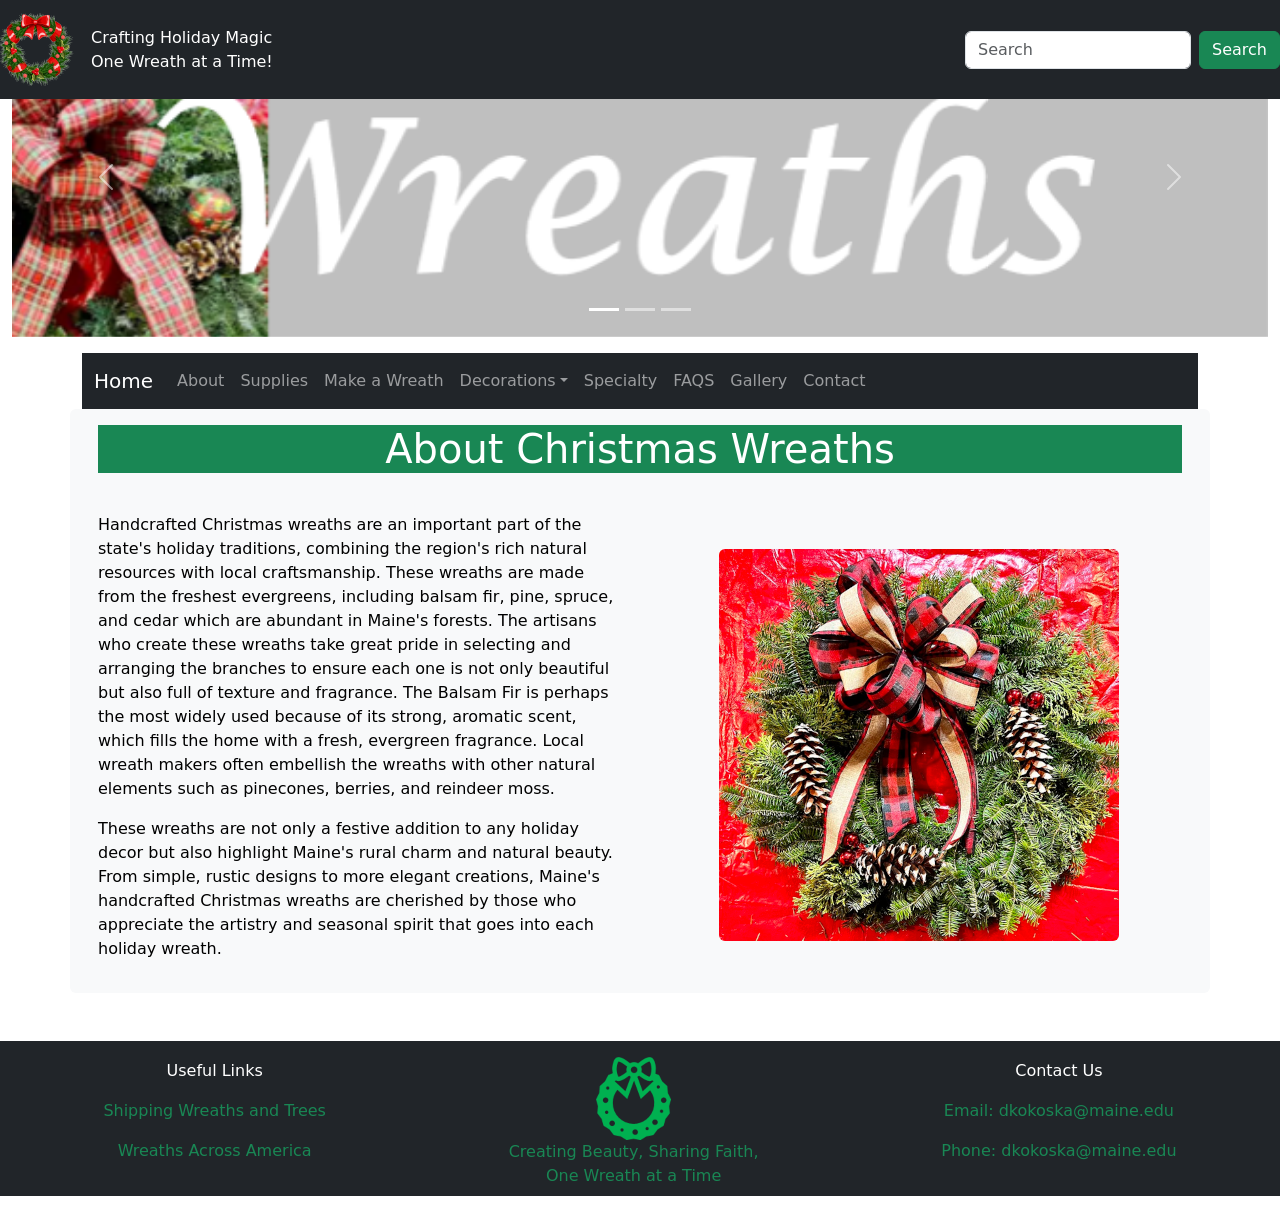
<file: about.html>
<!DOCTYPE html>
<html lang="en">
<!-- 
   Student Name: Sample
    File Name: about.html
    Date: Summer 2026
-->
<head>
    <meta charset="UTF-8">
    <meta name="viewport" content="width=device-width, initial-scale=1.0">
    <title>About Maine Handcrafted Christmas Wreaths</title>
    <link href="https://cdn.jsdelivr.net/npm/bootstrap@5.3.2/dist/css/bootstrap.min.css" rel="stylesheet">
	<link href="css/styles.css" rel="stylesheet">
</head>

<body>
    <div class="container-fluid"> <!-- extends across viewport in all views -->
        <nav class="navbar navbar-expand-sm navbar-dark bg-dark fixed-top"> <!-- fixed top, dark bg, white text -->
            <a class="navbar-brand" href="index.html"><img src="images/logo.png" alt="Wreath Logo"></a>
            <button class="navbar-toggler" type="button" data-bs-toggle="collapse" data-bs-target="#mynavbar">
                <span class="navbar-toggler-icon"></span>
            </button>
            <div class="collapse navbar-collapse" id="mynavbar">
                <ul class="navbar-nav me-auto">
                    <li class="nav-item">
                        <span style="color: #fff">
                            Crafting Holiday Magic<br>
                            One Wreath at a Time!
                        </span>
                    </li>
                </ul>
				
                <!-- search form -->
                <form class="d-flex" action="#">
                    <input class="form-control me-2" type="text" placeholder="Search">
                    <button class="btn btn-success" type="button">Search</button>
                </form>
			</div>
		</nav>
				
				
		<!-- Carousel -->
		<div id="carousel" class="carousel slide mt-3 pt-5 mb-3" data-bs-ride="carousel">

			<!-- Indicators/dots -->
			<div class="carousel-indicators">
				<button type="button" data-bs-target="#carousel" data-bs-slide-to="0" class="active"></button>
				<button type="button" data-bs-target="#carousel" data-bs-slide-to="1"></button>
				<button type="button" data-bs-target="#carousel" data-bs-slide-to="2"></button>
			</div>

			<!-- The slideshow/carousel -->
			<div class="carousel-inner">
				<div class="carousel-item active">
					<img src="images/Carousel_Wreath.png" alt="" class="d-block w-100">
				</div>
				<div class="carousel-item">
					<img src="images/Carousel_Bows.png" alt="" class="d-block w-100">
				</div>
				<div class="carousel-item">
					<img src="images/Carousel_Specialty.png" alt="" class="d-block w-100">
				</div>
			</div>

			<!-- Left and right controls/icons -->
			<button class="carousel-control-prev" type="button" data-bs-target="#carousel" data-bs-slide="prev">
				<span class="carousel-control-prev-icon"></span>
			</button>
			<button class="carousel-control-next" type="button" data-bs-target="#carousel" data-bs-slide="next">
				<span class="carousel-control-next-icon"></span>
			</button>
		</div>
    </div>
	
	<div class="container"> <!-- starts main navbar class -->
		<nav class="navbar navbar-expand-sm bg-dark navbar-dark">
			<div class="container-fluid">
				<a class="navbar-brand" href="index.html">Home</a>
				<button class="navbar-toggler" type="button" data-bs-toggle="collapse" data-bs-target="#collapsibleNavbar">
					<span class="navbar-toggler-icon"></span>
				</button>
				<div class="collapse navbar-collapse" id="collapsibleNavbar">
					<ul class="navbar-nav">
						<li class="nav-item"><a class="nav-link" href="about.html">About</a></li>
						<li class="nav-item"><a class="nav-link" href="supplies.html">Supplies</a></li>
						<li class="nav-item"><a class="nav-link" href="wreath.html">Make a Wreath</a></li>
						<li class="nav-item dropdown">
							<a class="nav-link dropdown-toggle" href="decorations.html" role="button" 	data-bs-toggle="dropdown">Decorations</a>					
							<ul class="dropdown-menu">
								<li><a class="dropdown-item text-success" href="decorations.html">Decorating a Wreath</a></li>
								<li><a class="dropdown-item text-success" href="decorations.html#pinecone">Pinecone Clusters</a></li>
								<li><a class="dropdown-item text-success" href="decorations.html#berry">Berry Bunches</a></li>
								<li><a class="dropdown-item text-success" href="decorations.html#bow">Handcrafted Bows</a></li>
							</ul>
						</li>
						<li class="nav-item">
							<a class="nav-link" href="specialty.html">Specialty</a></li>
						<li class="nav-item">
							<a class="nav-link" href="faqs.html">FAQS</a></li>
						<li class="nav-item">
							<a class="nav-link" href="gallery.html">Gallery</a></li>		
						<li class="nav-item">
							<a class="nav-link" href="contact.html">Contact</a></li>		
					</ul>
				</div>
			</div>
		</nav> 
	</div> <!--ends container class -->

	<!--Dynamic Content Section-->
	<!-- background color of white with rounded corners -->
	<div class="container text-bg-light rounded mb-5">
		<div id="title" class="p-3">
			<h1 class="text-center bg-success text-white">About Christmas Wreaths</h1>
		</div> <!-- ends div for title -->
		<!--start main division for dynamic content -->
		<main>
        <!-- begins div for flexbox -->
        <div class="d-flex flex-column flex-md-row justify-content-between align-items-center">
				
            <!-- Column 1: Text -->
            <div class="p-3 flex-fill order-1 order-md-0">
                <div class="flex-items">
                    <p>Handcrafted Christmas wreaths are an important part of the state's holiday traditions, combining the region's rich natural resources with local craftsmanship. These wreaths are made from the freshest evergreens, including balsam fir, pine, spruce, and cedar which are abundant in Maine's forests. The artisans who create these wreaths take great pride in selecting and arranging the branches to ensure each one is not only beautiful but also full of texture and fragrance. The Balsam Fir is perhaps the most widely used because of its strong, aromatic scent, which fills the home with a fresh, evergreen fragrance. Local wreath makers often embellish the wreaths with other natural elements such as pinecones, berries, and  reindeer moss.</p>
                    <p>These wreaths are not only a festive addition to any holiday decor but also highlight Maine's rural charm and natural beauty. From simple, rustic designs to more elegant creations, Maine's handcrafted Christmas wreaths are cherished by those who appreciate the artistry and seasonal spirit that goes into each holiday wreath.</p>
                </div>
            </div>
			
            <!-- Column 2: Image -->
            <div class="col-md-6 col-12">
                <div class="p-3 flex-fill text-center order-0 order-md-1">
                    <img src="images/about_wreath.png" class="rounded img-fluid" alt="Internship Image" />
                </div>
            </div>
        </div> <!-- ends div for d-flex -->
	</div> <!--end main div for dynamic content -->		
	
	<div class="container-fluid bg-dark">
		<footer class="mt-3 mb-3">
			<div class="d-flex align-items-center">
				<div class="p-2 flex-fill">
					<p class = "text-white text-center">Useful Links</p>
					<p class = "text-success text-center"><a href = "https://www.maine.gov/dacf/php/horticulture/wreaths.shtml" target="_blank"><span class="text-success"> Shipping Wreaths and Trees</span></a></p>
					<p class = "text-success text-center"><a href = "https://www.wreathsacrossamerica.org/" target=	"_blank"><span class="text-success"> Wreaths Across America</span></a></p>
				</div>
				<div class="p-2 mt-2 flex-fill text-center text-success"><img src= "images/wreath_icon.png"><br>Creating Beauty, Sharing Faith, <br>One Wreath at a Time</div>
				<div class="p-2  flex-fill">
					<p class = "text-center text-white">Contact Us</p>
					<p class = " text-center text-success">Email: dkokoska@maine.edu</p>
					<p class = " text-center text-success">Phone: dkokoska@maine.edu</p>
				</div>
			</div>
		</footer>
	</div>
	</main>
	
    <!-- Bootstrap 5 js bundle -->
    <script src="https://cdn.jsdelivr.net/npm/bootstrap@5.3.2/dist/js/bootstrap.bundle.min.js"></script>
	
</body>
</html>
</file>
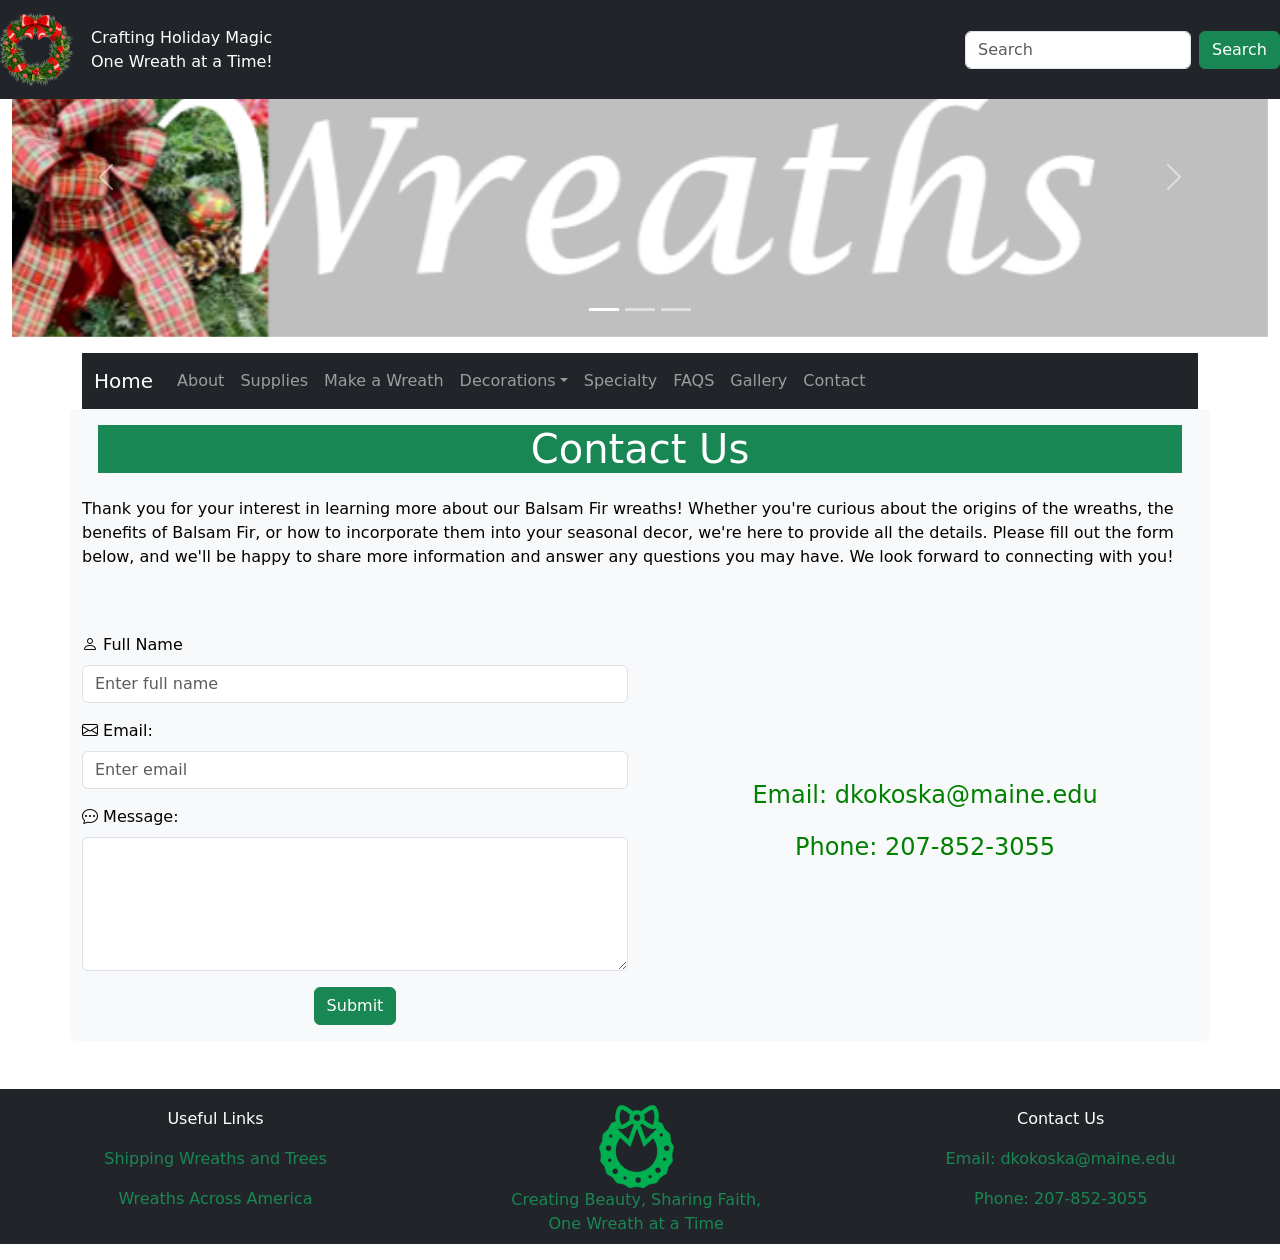
<file: contact.html>
<!DOCTYPE html>
<html lang="en">
<!-- 
    Student Name: Sample
    File Name: contact.html
    Date: 26 July 2025
-->
<head>
    <meta charset="UTF-8">
    <meta name="viewport" content="width=device-width, initial-scale=1.0">
    <title>Contact Us</title>
    <link href="https://cdn.jsdelivr.net/npm/bootstrap@5.3.2/dist/css/bootstrap.min.css" rel="stylesheet">
	<link href="css/styles.css" rel="stylesheet">
	<link rel="stylesheet" href="https://cdn.jsdelivr.net/npm/bootstrap-icons@1.5.0/font/bootstrap-icons.css">
</head>

<body>
    <div class="container-fluid"> <!-- extends across viewport in all views -->
        <nav class="navbar navbar-expand-sm navbar-dark bg-dark fixed-top"> <!-- fixed top, dark bg, white text -->
            <a class="navbar-brand" href="index.html"><img src="images/logo.png" alt="Wreath Logo"></a>
            <button class="navbar-toggler" type="button" data-bs-toggle="collapse" data-bs-target="#mynavbar">
                <span class="navbar-toggler-icon"></span>
            </button>
            <div class="collapse navbar-collapse" id="mynavbar">
                <ul class="navbar-nav me-auto">
                    <li class="nav-item">
                        <span style="color: #fff">
                            Crafting Holiday Magic<br>
                            One Wreath at a Time!
                        </span>
                    </li>
                </ul>
				
                <!-- search form -->
                <form class="d-flex" action="#">
                    <input class="form-control me-2" type="text" placeholder="Search">
                    <button class="btn btn-success" type="button">Search</button>
                </form>
			</div>
		</nav>
				
				
		<!-- Carousel -->
		<div id="carousel" class="carousel slide mt-3 pt-5 mb-3" data-bs-ride="carousel">

			<!-- Indicators/dots -->
			<div class="carousel-indicators">
				<button type="button" data-bs-target="#carousel" data-bs-slide-to="0" class="active"></button>
				<button type="button" data-bs-target="#carousel" data-bs-slide-to="1"></button>
				<button type="button" data-bs-target="#carousel" data-bs-slide-to="2"></button>
			</div>

			<!-- The slideshow/carousel -->
			<div class="carousel-inner">
				<div class="carousel-item active">
					<img src="images/Carousel_Wreath.png" alt="" class="d-block w-100">
				</div>
				<div class="carousel-item">
					<img src="images/Carousel_Bows.png" alt="" class="d-block w-100">
				</div>
				<div class="carousel-item">
					<img src="images/Carousel_Specialty.png" alt="" class="d-block w-100">
				</div>
			</div>

			<!-- Left and right controls/icons -->
			<button class="carousel-control-prev" type="button" data-bs-target="#carousel" data-bs-slide="prev">
				<span class="carousel-control-prev-icon"></span>
			</button>
			<button class="carousel-control-next" type="button" data-bs-target="#carousel" data-bs-slide="next">
				<span class="carousel-control-next-icon"></span>
			</button>
		</div>
    </div>
	
	<div class="container"> <!-- starts main navbar class -->
		<nav class="navbar navbar-expand-sm bg-dark navbar-dark">
			<div class="container-fluid">
				<a class="navbar-brand" href="index.html">Home</a>
				<button class="navbar-toggler" type="button" data-bs-toggle="collapse" data-bs-target="#collapsibleNavbar">
					<span class="navbar-toggler-icon"></span>
				</button>
				<div class="collapse navbar-collapse" id="collapsibleNavbar">
					<ul class="navbar-nav">
						<li class="nav-item"><a class="nav-link" href="about.html">About</a></li>
						<li class="nav-item"><a class="nav-link" href="supplies.html">Supplies</a></li>
						<li class="nav-item"><a class="nav-link" href="wreath.html">Make a Wreath</a></li>
						<li class="nav-item dropdown">
							<a class="nav-link dropdown-toggle" href="decorations.html" role="button" 	data-bs-toggle="dropdown">Decorations</a>					
							<ul class="dropdown-menu">
								<li><a class="dropdown-item text-success" href="decorations.html">Decorating a Wreath</a></li>
								<li><a class="dropdown-item text-success" href="decorations.html#pinecone">Pinecone Clusters</a></li>
								<li><a class="dropdown-item text-success" href="decorations.html#berry">Berry Bunches</a></li>
								<li><a class="dropdown-item text-success" href="decorations.html#bow">Handcrafted Bows</a></li>
							</ul>
						</li>
						<li class="nav-item">
							<a class="nav-link" href="specialty.html">Specialty</a></li>
						<li class="nav-item">
							<a class="nav-link" href="faqs.html">FAQS</a></li>
						<li class="nav-item">
							<a class="nav-link" href="gallery.html">Gallery</a></li>		
						<li class="nav-item">
							<a class="nav-link" href="contact.html">Contact</a></li>		
					</ul>
				</div>
			</div>
		</nav> 
	</div> <!--ends container class -->

	<!--Dynamic Content Section-->
	<!-- background color of white with rounded corners -->
	<div class="container text-bg-light rounded mb-5">
		<div id="title" class="p-3">
			<h1 class="text-center bg-success text-white">Contact Us</h1>
		</div> <!-- ends div for title -->
		<!--start main division for dynamic content -->
		<main>
			<p>Thank you for your interest in learning more about our Balsam Fir wreaths! Whether you're curious about the origins of the wreaths, the benefits of Balsam Fir, or how to incorporate them into your seasonal decor, we're here to provide all the details. Please fill out the form below, and we'll be happy to share more information and answer any questions you may have. We look forward to connecting with you!
			</p>		
			<div class="row mt-5">
				<div class="col-md-6">
					<form name="contactForm">
						<div class="mb-3 mt-3">
							<label for="fullname" class="form-label"><i class="bi bi-person"></i> Full Name</label>
							<input type="text" class="form-control" id="fullname" placeholder="Enter full name" name="fullname" required>
						</div>
						<div class="mb-3 mt-3">
							<label for="email" class="form-label"><i class="bi bi-envelope"></i> Email:</label>
							<input type="email" class="form-control" id="email" placeholder="Enter email" name="email" required>
						</div>
						<div class="mb-3 mt-3">
							<label for="message" class="form-label"><i class="bi bi-chat-dots"></i> Message:</label>
							<textarea class="form-control" rows="5" id="message" name="message" required></textarea>
						</div>
						<div class="mb-3 mt-3 text-center">
							<button type="submit" class="btn btn-success" onclick="validateForm()">Submit</button>
						</div>
					</form>
				</div>
				<div class="col-md-6" style="margin:auto; text-align:center; color: green; font-size: 1.5em;">
					<p class="mb-10">Email: dkokoska@maine.edu</p>
					<p>Phone: 207-852-3055</p>
				</div>
			</div>
		</main>	
	</div> <!--end main div for dynamic content -->
	
	<div class="container-fluid bg-dark">
		<footer class="mt-3 mb-3">
			<div class="d-flex align-items-center">
				<div class="p-2 flex-fill">
					<p class = "text-white text-center">Useful Links</p>
					<p class = "text-success text-center"><a href = "https://www.maine.gov/dacf/php/horticulture/wreaths.shtml" target="_blank"><span class="text-success"> Shipping Wreaths and Trees</span></a></p>
					<p class = "text-success text-center"><a href = "https://www.wreathsacrossamerica.org/" target=	"_blank"><span class="text-success"> Wreaths Across America</span></a></p>
				</div>
				<div class="p-2 mt-2 flex-fill text-center text-success"><img src= "images/wreath_icon.png"><br>Creating Beauty, Sharing Faith, <br>One Wreath at a Time</div>
				<div class="p-2  flex-fill">
					<p class = "text-center text-white">Contact Us</p>
					<p class = " text-center text-success">Email: dkokoska@maine.edu</p>
					<p class = " text-center text-success">Phone: 207-852-3055</p>
				</div>
			</div>
		</footer>
	</div>

    <!-- Bootstrap 5 js bundle -->
    <script src="https://cdn.jsdelivr.net/npm/bootstrap@5.3.2/dist/js/bootstrap.bundle.min.js"></script>
	
	<!-- Bootstrap 5 Form Script -->
	<script>
    function validateForm() {
        if (document.contactForm.fullname.value == "") {
            alert("Please provide your full name!");
            document.contactForm.fullname.focus();
            return false;
        }
        if (document.contactForm.email.value == "") {
            alert("Please provide your Email!");
            document.contactForm.email.focus();
            return false;
        }
        if (document.contactForm.message.value == "") {
            alert("Please type a message!");
            document.contactForm.message.focus();
            return false;
        }
        submitForm();
        return true;
    }

    function submitForm() {
        var fullname = document.getElementsByName("fullname")[0].value;
        var email = document.getElementsByName("email")[0].value;
        var message = document.getElementsByName("message")[0].value;
        window.open("mailto:dkokoska@maine.edu,jodi.don@maine.edu?subject=Wreath%20Contact%20Form&body=Full%20Name:%20" + fullname + "%0D%0AEmail:%20" + email + "%0D%0AMessage:%20" + message);
    }
	</script>
</body>
</html>
</file>
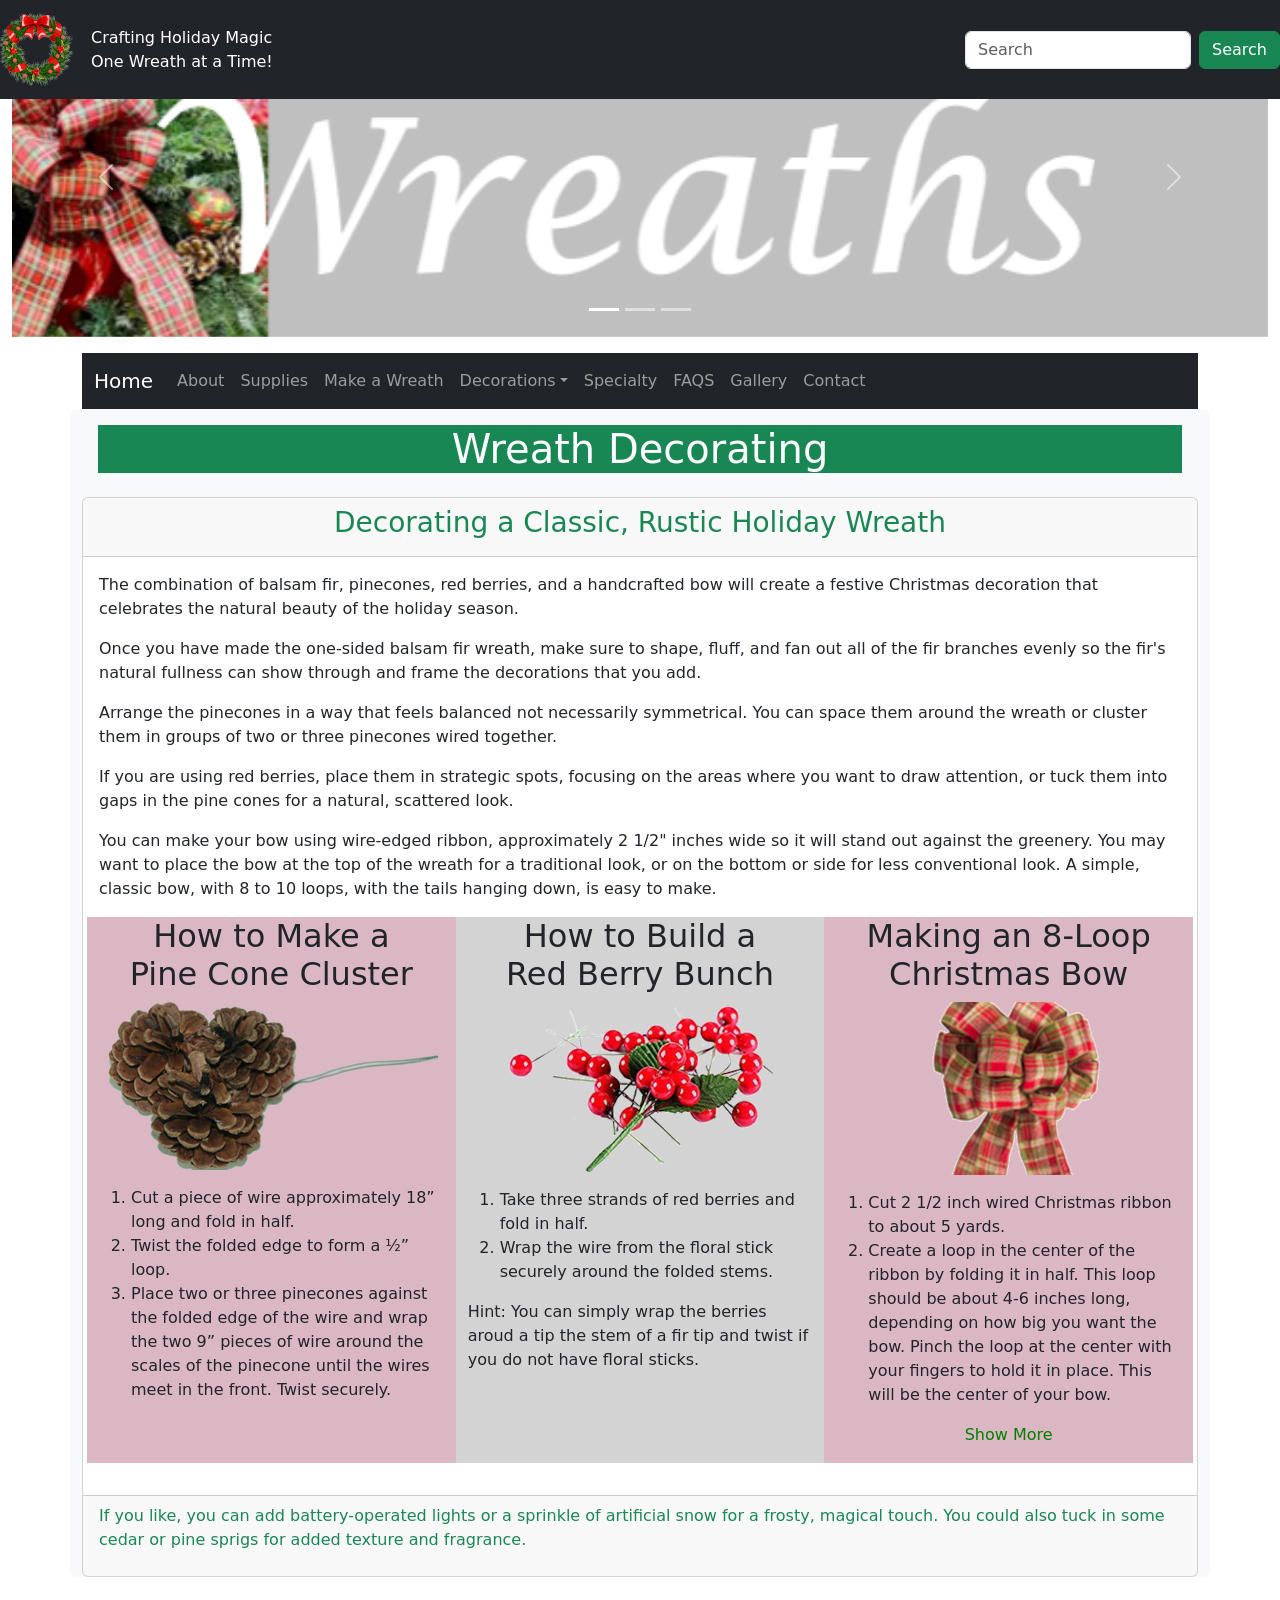
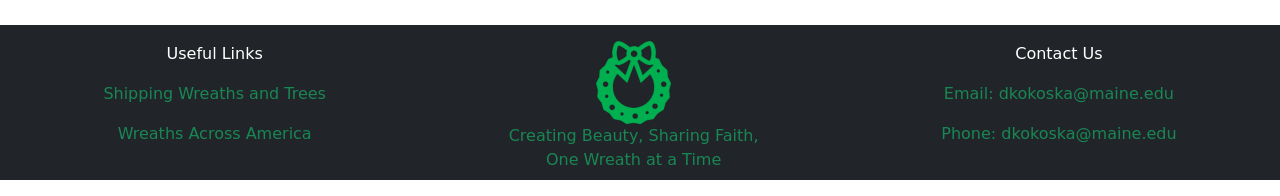
<file: decorations.html>
<!DOCTYPE html>
<html lang="en">
<!-- 
    Student Name: Sample
    File Name: decorations.html
    Date: Summer 2026
-->
<head>
    <meta charset="UTF-8">
    <meta name="viewport" content="width=device-width, initial-scale=1.0">
    <title>Decorations</title>
    <link href="https://cdn.jsdelivr.net/npm/bootstrap@5.3.2/dist/css/bootstrap.min.css" rel="stylesheet">
	<link href="css/styles.css" rel="stylesheet">
</head>

<body>
    <div class="container-fluid"> <!-- extends across viewport in all views -->
        <nav class="navbar navbar-expand-sm navbar-dark bg-dark fixed-top"> <!-- fixed top, dark bg, white text -->
            <a class="navbar-brand" href="index.html"><img src="images/logo.png" alt="Wreath Logo"></a>
            <button class="navbar-toggler" type="button" data-bs-toggle="collapse" data-bs-target="#mynavbar">
                <span class="navbar-toggler-icon"></span>
            </button>
            <div class="collapse navbar-collapse" id="mynavbar">
                <ul class="navbar-nav me-auto">
                    <li class="nav-item">
                        <span style="color: #fff">
                            Crafting Holiday Magic<br>
                            One Wreath at a Time!
                        </span>
                    </li>
                </ul>
				
                <!-- search form -->
                <form class="d-flex" action="#">
                    <input class="form-control me-2" type="text" placeholder="Search">
                    <button class="btn btn-success" type="button">Search</button>
                </form>
			</div>
		</nav>
				
				
		<!-- Carousel -->
		<div id="carousel" class="carousel slide mt-3 pt-5 mb-3" data-bs-ride="carousel">

			<!-- Indicators/dots -->
			<div class="carousel-indicators">
				<button type="button" data-bs-target="#carousel" data-bs-slide-to="0" class="active"></button>
				<button type="button" data-bs-target="#carousel" data-bs-slide-to="1"></button>
				<button type="button" data-bs-target="#carousel" data-bs-slide-to="2"></button>
			</div>

			<!-- The slideshow/carousel -->
			<div class="carousel-inner">
				<div class="carousel-item active">
					<img src="images/Carousel_Wreath.png" alt="" class="d-block w-100">
				</div>
				<div class="carousel-item">
					<img src="images/Carousel_Bows.png" alt="" class="d-block w-100">
				</div>
				<div class="carousel-item">
					<img src="images/Carousel_Specialty.png" alt="" class="d-block w-100">
				</div>
			</div>

			<!-- Left and right controls/icons -->
			<button class="carousel-control-prev" type="button" data-bs-target="#carousel" data-bs-slide="prev">
				<span class="carousel-control-prev-icon"></span>
			</button>
			<button class="carousel-control-next" type="button" data-bs-target="#carousel" data-bs-slide="next">
				<span class="carousel-control-next-icon"></span>
			</button>
		</div>
    </div>
	
	<div class="container"> <!-- starts main navbar class -->
		<nav class="navbar navbar-expand-sm bg-dark navbar-dark">
			<div class="container-fluid">
				<a class="navbar-brand" href="index.html">Home</a>
				<button class="navbar-toggler" type="button" data-bs-toggle="collapse" data-bs-target="#collapsibleNavbar">
					<span class="navbar-toggler-icon"></span>
				</button>
				<div class="collapse navbar-collapse" id="collapsibleNavbar">
					<ul class="navbar-nav">
						<li class="nav-item"><a class="nav-link" href="about.html">About</a></li>
						<li class="nav-item"><a class="nav-link" href="supplies.html">Supplies</a></li>
						<li class="nav-item"><a class="nav-link" href="wreath.html">Make a Wreath</a></li>
						<li class="nav-item dropdown">
							<a class="nav-link dropdown-toggle" href="decorations.html" role="button" 	data-bs-toggle="dropdown">Decorations</a>					
							<ul class="dropdown-menu">
								<li><a class="dropdown-item text-success" href="decorations.html">Decorating a Wreath</a></li>
								<li><a class="dropdown-item text-success" href="decorations.html#pinecone">Pinecone Clusters</a></li>
								<li><a class="dropdown-item text-success" href="decorations.html#berry">Berry Bunches</a></li>
								<li><a class="dropdown-item text-success" href="decorations.html#bow">Handcrafted Bows</a></li>
							</ul>
						</li>
						<li class="nav-item">
							<a class="nav-link" href="specialty.html">Specialty</a></li>
						<li class="nav-item">
							<a class="nav-link" href="faqs.html">FAQS</a></li>
						<li class="nav-item">
							<a class="nav-link" href="gallery.html">Gallery</a></li>		
						<li class="nav-item">
							<a class="nav-link" href="contact.html">Contact</a></li>		
					</ul>
				</div>
			</div>
		</nav> 
	</div> <!--ends container class -->

	<!--Dynamic Content Section-->
	<!-- background color of white with rounded corners -->
	<div class="container text-bg-light rounded mb-5">
		<div id="title" class="p-3">
			<h1 class="text-center bg-success text-white">Wreath Decorating</h1>
		</div> <!-- ends div for title -->
	<!--start main division for dynamic content -->
	<main>
		<div class="card">
			<div class="card-header text-center">
				<h3 class="text-success">Decorating a Classic, Rustic Holiday Wreath</h3>
			</div> <!-- end card header-->
			<div class="card-body">
				<p> The combination of balsam fir, pinecones, red berries, and a handcrafted bow will create a festive Christmas decoration that celebrates the natural beauty of the holiday season.</p>
	  
				<p>Once you have made the one-sided balsam fir wreath, make sure to shape, fluff, and fan out all of the fir branches evenly so the fir's natural fullness can show through and frame the decorations that you add.</P>
				<p>Arrange the pinecones in a way that feels balanced not necessarily symmetrical.  You can space them around the wreath or cluster them in groups of two or three pinecones wired together.</p>
					 
				<p>If you are using red berries, place them in strategic spots, focusing on the areas where you want to draw attention, or tuck them into gaps in the pine cones for a natural, scattered look.</p>
					 
				<p>You can make your bow using wire-edged ribbon, approximately 2 1/2" inches wide so it will stand out against the greenery.  You may want to place the bow at the top of the wreath for a traditional look, or on the bottom or side for less conventional look.  A simple, classic bow, with 8 to 10 loops, with the tails hanging down, is easy to make.</p>
			
					<!--START COLUMN 1 --> 	
					<div class="d-flex flex-wrap mt3">
						<div class="row">
							<div class="col-md-4 col-12" style = "background-color: #DAB7C2"> 
								<div class="flex-items">
									<h2 class = "text-center" id="pinecone">How to Make a<br>Pine Cone Cluster</h2>
									<p class = "text-center"><img src = "images/pinecones.png" alt = "pinecone clusters"></p>		
									<ol>
										<li>Cut a piece of wire approximately 18” long and fold in half.</li>
										<li>Twist the folded edge to form a ½” loop.</li>
										<li>Place two or three pinecones against the folded edge of the wire and wrap the two 9” pieces of wire around the scales of the pinecone until the wires meet in the front.  Twist securely.</li>
									</ol>
								</div> <!--ends flex items -->
							</div> <!-- ends the div for column 1 -->
			
							<!--START COLUMN 2--> 	
							<div class="col-md-4 col-12" style = "background-color: lightgray"> 
								<div class="flex-items">
									<h2 class = "text-center" id="berry">How to Build a <br>Red Berry Bunch</h2>
									<p class = "text-center"><img src = "images/bunches.png" alt = "red berry bunches"></p>
									<ol>
										<li>Take three strands of red berries and fold in half.</li>
										<li>Wrap the wire from the floral stick securely around the folded stems.</li>
									</ol>
									<p>Hint:  You can simply wrap the berries aroud a tip the stem of a fir tip and twist if you do not have floral sticks.</p>	
								</div> <!--ends flex items -->
							</div> <!-- ends the div for column 2-->

							<!--START COLUMN 3--> 	
							<div class="col-md-4 col-12" style = "background-color: #DAB7C2"> 
								<div class="flex-items">
									<h2 class = "text-center" id="bows">Making an 8-Loop<br>Christmas Bow</h2>	  
									<p class = "text-center"><img src = "images/bow.png" alt="bow"></p>
									<ol>
										<li>Cut 2 1/2 inch wired Christmas ribbon to about 5 yards.</li>
										<li>Create a loop in the center of the ribbon by folding it in half. This loop should be about 4-6 inches long, depending on how big you want the bow.  Pinch the loop at the center with your fingers to hold it in place.  This will be the center of your bow.</li>
									</ol>
									<p class = "text-center">
										<a onclick="toggleText()" id="textButton"><span style = "color: green">Show More</span></a>
									</p>
									<!-- Define the text that is hidden by default and only shown when the link is clicked -->
									<span id="moreText" style="display:none">
										<ol start="3">
											<li>From the center loop, measure about 4-6 inches on each side of the bow and form two more loops, one on each side, making sure each loop is the same size.  Pinch the center of each loop to secure them in place, so you have three loops in total: one in the center and two on the sides.</li>
											<li>Continue creating loops to the left and right of the center. For each side, you'll create one more loop, so you’ll make 8 loops in total. For each loop, measure the same length of ribbon (about 4-6 inches long), fold it into a loop, and pinch it at the center. After adding a loop, check to make sure the loops on either side are evenly spaced.</li>
											<li>Once you’ve created all 8 loops, gather the center of the bow and wrap it securely with heavy-guage floral wire, leaving at least 18" on each end .</li>
										</ol>
									</span>
								</div> <!--ends flex items -->
							</div> <!-- ends the div for column 3 -->
						</div> <!-- ends row -->	
					</div> <!-- ends the div for d-flex -->
			</div><!-- ends card body -->						
			<!-- starts card footer -->
			<div class="card-footer mt-3 text-success bolder">
				<p>If you like, you can add battery-operated lights or a sprinkle of artificial snow for a frosty, magical touch.  You could also tuck in some cedar or pine sprigs for added texture and fragrance.</p>
			</div><!-- end card footer -->		
		</div><!-- ends card -->
	</main><!--ends main div for dynamic content -->
	</div><!--ends container -->			
	
	<div class="container-fluid bg-dark">
		<footer class="mt-3 mb-3">
			<div class="d-flex align-items-center">
				<div class="p-2 flex-fill">
					<p class = "text-white text-center">Useful Links</p>
					<p class = "text-success text-center"><a href = "https://www.maine.gov/dacf/php/horticulture/wreaths.shtml" target="_blank"><span class="text-success"> Shipping Wreaths and Trees</span></a></p>
					<p class = "text-success text-center"><a href = "https://www.wreathsacrossamerica.org/" target=	"_blank"><span class="text-success"> Wreaths Across America</span></a></p>
				</div>
				<div class="p-2 mt-2 flex-fill text-center text-success"><img src= "images/wreath_icon.png"><br>Creating Beauty, Sharing Faith, <br>One Wreath at a Time</div>
				<div class="p-2  flex-fill">
					<p class = "text-center text-white">Contact Us</p>
					<p class = " text-center text-success">Email: dkokoska@maine.edu</p>
					<p class = " text-center text-success">Phone: dkokoska@maine.edu</p>
				</div>
			</div>
		</footer>
	</div>

    <!-- Bootstrap 5 js bundle -->
    <script src="https://cdn.jsdelivr.net/npm/bootstrap@5.3.2/dist/js/bootstrap.bundle.min.js"></script>
	
</body>

	<script>
        function toggleText() {
            // Get all the elements from the page
            let points = document.getElementById("points");
            let showMoreText = document.getElementById("moreText");
            let buttonText = document.getElementById("textButton");
            // If the display property of the dots 
            // to be displayed is already set to 
            // 'none' (that is hidden) then this 
            // section of code triggers
			.
			if (showMoreText.style.display === "inline") {
                // Hide the text between the span
                // elements
                showMoreText.style.display = "none";
                // Change the text on button to 
                // 'Show More'
                buttonText.innerHTML = '<span style="color: green">Show More</span>';	
            }
			// If the hidden portion is revealed,
            // we will change it back to be hidden
            else {
                // Show the text between the
                // span elements
                showMoreText.style.display = "inline";				
                // Change the text on button
                // to 'Show Less'
                buttonText.innerHTML = '<span style="color: green">Show More</span>';
            }
        }
    </script> <!--ends script -->

</html>
</file>
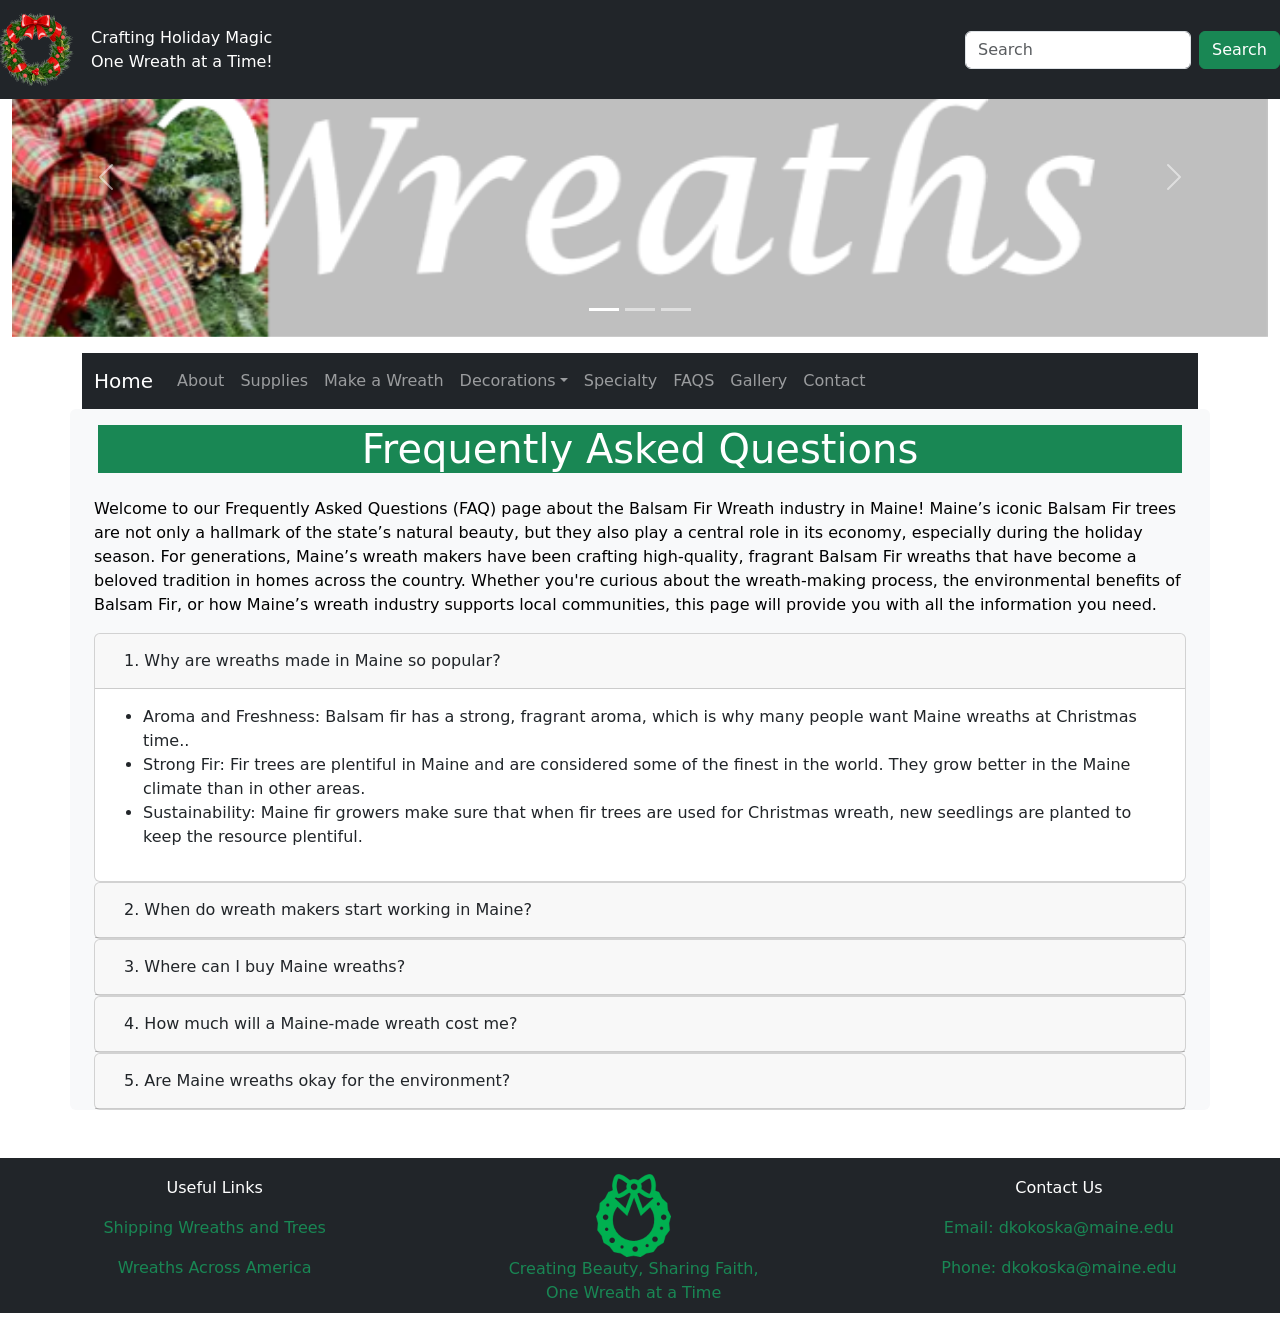
<file: faqs.html>
<!DOCTYPE html>
<html lang="en">
<!-- 
    Student Name: Sample
    File Name: faqs.html
    Date: Summer 2026
-->
<head>
    <meta charset="UTF-8">
    <meta name="viewport" content="width=device-width, initial-scale=1.0">
    <title>FAQs</title>
    <link href="https://cdn.jsdelivr.net/npm/bootstrap@5.3.2/dist/css/bootstrap.min.css" rel="stylesheet">
	<link href="css/styles.css" rel="stylesheet">
</head>

<body>
    <div class="container-fluid"> <!-- extends across viewport in all views -->
        <nav class="navbar navbar-expand-sm navbar-dark bg-dark fixed-top"> <!-- fixed top, dark bg, white text -->
            <a class="navbar-brand" href="index.html"><img src="images/logo.png" alt="Wreath Logo"></a>
            <button class="navbar-toggler" type="button" data-bs-toggle="collapse" data-bs-target="#mynavbar">
                <span class="navbar-toggler-icon"></span>
            </button>
            <div class="collapse navbar-collapse" id="mynavbar">
                <ul class="navbar-nav me-auto">
                    <li class="nav-item">
                        <span style="color: #fff">
                            Crafting Holiday Magic<br>
                            One Wreath at a Time!
                        </span>
                    </li>
                </ul>
				
                <!-- search form -->
                <form class="d-flex" action="#">
                    <input class="form-control me-2" type="text" placeholder="Search">
                    <button class="btn btn-success" type="button">Search</button>
                </form>
			</div>
		</nav>
				
				
		<!-- Carousel -->
		<div id="carousel" class="carousel slide mt-3 pt-5 mb-3" data-bs-ride="carousel">

			<!-- Indicators/dots -->
			<div class="carousel-indicators">
				<button type="button" data-bs-target="#carousel" data-bs-slide-to="0" class="active"></button>
				<button type="button" data-bs-target="#carousel" data-bs-slide-to="1"></button>
				<button type="button" data-bs-target="#carousel" data-bs-slide-to="2"></button>
			</div>

			<!-- The slideshow/carousel -->
			<div class="carousel-inner">
				<div class="carousel-item active">
					<img src="images/Carousel_Wreath.png" alt="" class="d-block w-100">
				</div>
				<div class="carousel-item">
					<img src="images/Carousel_Bows.png" alt="" class="d-block w-100">
				</div>
				<div class="carousel-item">
					<img src="images/Carousel_Specialty.png" alt="" class="d-block w-100">
				</div>
			</div>

			<!-- Left and right controls/icons -->
			<button class="carousel-control-prev" type="button" data-bs-target="#carousel" data-bs-slide="prev">
				<span class="carousel-control-prev-icon"></span>
			</button>
			<button class="carousel-control-next" type="button" data-bs-target="#carousel" data-bs-slide="next">
				<span class="carousel-control-next-icon"></span>
			</button>
		</div>
    </div>
	
	<div class="container"> <!-- starts main navbar class -->
		<nav class="navbar navbar-expand-sm bg-dark navbar-dark">
			<div class="container-fluid">
				<a class="navbar-brand" href="index.html">Home</a>
				<button class="navbar-toggler" type="button" data-bs-toggle="collapse" data-bs-target="#collapsibleNavbar">
					<span class="navbar-toggler-icon"></span>
				</button>
				<div class="collapse navbar-collapse" id="collapsibleNavbar">
					<ul class="navbar-nav">
						<li class="nav-item"><a class="nav-link" href="about.html">About</a></li>
						<li class="nav-item"><a class="nav-link" href="supplies.html">Supplies</a></li>
						<li class="nav-item"><a class="nav-link" href="wreath.html">Make a Wreath</a></li>
						<li class="nav-item dropdown">
							<a class="nav-link dropdown-toggle" href="decorations.html" role="button" 	data-bs-toggle="dropdown">Decorations</a>					
							<ul class="dropdown-menu">
								<li><a class="dropdown-item text-success" href="decorations.html">Decorating a Wreath</a></li>
								<li><a class="dropdown-item text-success" href="decorations.html#pinecone">Pinecone Clusters</a></li>
								<li><a class="dropdown-item text-success" href="decorations.html#berry">Berry Bunches</a></li>
								<li><a class="dropdown-item text-success" href="decorations.html#bow">Handcrafted Bows</a></li>
							</ul>
						</li>
						<li class="nav-item">
							<a class="nav-link" href="specialty.html">Specialty</a></li>
						<li class="nav-item">
							<a class="nav-link" href="faqs.html">FAQS</a></li>
						<li class="nav-item">
							<a class="nav-link" href="gallery.html">Gallery</a></li>		
						<li class="nav-item">
							<a class="nav-link" href="contact.html">Contact</a></li>		
					</ul>
				</div>
			</div>
		</nav> 
	</div> <!--ends container class -->

	<!--Dynamic Content Section-->
	<!-- background color of white with rounded corners -->
	<div class="container text-bg-light rounded mb-5">
		<div id="title" class="p-3">
			<h1 class="text-center bg-success text-white">Frequently Asked Questions</h1>
		</div> <!-- ends div for title -->
		<!--start main division for dynamic content -->
		<main>
			<div class = "container">
				<p>Welcome to our Frequently Asked Questions (FAQ) page about the Balsam Fir Wreath industry in Maine! Maine’s iconic Balsam Fir trees are not only a hallmark of the state’s natural beauty, but they also play a central role in its economy, especially during the holiday season. For generations, Maine’s wreath makers have been crafting high-quality, fragrant Balsam Fir wreaths that have become a beloved tradition in homes across the country. Whether you're curious about the wreath-making process, the environmental benefits of Balsam Fir, or how Maine’s wreath industry supports local communities, this page will provide you with all the information you need.</p>
			
			<div id="accordion">
				<div class="card">
					<div class="card-header">
						<a class="btn" data-bs-toggle="collapse" href="#collapseOne">
							1. Why are wreaths made in Maine so popular?
						</a>
					</div>
					<div id="collapseOne" class="collapse show" data-bs-parent="#accordion">
						<div class="card-body">
							<ul>
								<li>Aroma and Freshness: Balsam fir  has a strong, fragrant aroma, which is why many people want Maine wreaths at Christmas time..</li>	
								<li>Strong Fir: Fir trees are plentiful in Maine and are considered some of the finest in the world.  They grow better in the Maine climate than in other areas.</li>
								<li>Sustainability:  Maine fir growers make sure that when fir trees are used for Christmas wreath, new seedlings are planted to keep the resource plentiful. </li>
							</ul>
						</div>
					</div>
				</div>

				<div class="card">
					<div class="card-header">
						<a class="collapsed btn" data-bs-toggle="collapse" href="#collapseTwo">
							2. When do wreath makers start working in Maine?
						</a>
					</div>
					<div id="collapseTwo" class="collapse" data-bs-parent="#accordion">
						<div class="card-body">
							<ul>
								<li>Harvesting:  You can only harvest fir tips in the late fall (October-December), after needles are "set."  Once the needles are "set", the balsam fir tree stops growing until later in the Spring. Balsam fir tips would lose their needles very quickly if the tips were harvested before this time.  Local Mainers will tell 'ya' that you have two have at least three consecutive nights of below freezing temperatures before you can harvest fir tips.</li>
								<li>Peak Season: Most wreath makers craft wreaths around the holiday months, particularly November and December,  as they are used for Christmas decorations, but wreaths can be sold at other times for special occasions. </li>
							</ul>
						</div>
					</div>
				</div>

				<div class="card">
					<div class="card-header">
						<a class="collapsed btn" data-bs-toggle="collapse" href="#collapseThree">
							3. Where can I buy Maine wreaths?
						</a>
					</div>
					<div id="collapseThree" class="collapse" data-bs-parent="#accordion">
						<div class="card-body">
							<ul>
								<li>Online: Many Maine wreath makers sell their wreaths directly in an online storefront.  </li>	
								<li>Outdoor Markets: During the holiday season in Maine, many wreath crafters sell their product at holiday craft fairs.  It would not be unusual to see roadside stands with wreath makers selling hand-made wreaths along with Christmas trees..</li>
								<li>Local Supermarkets”  Many of the local grocery stores (such as Hannaford and Shaw’s) sell Christmas wreaths along with other holiday greenery.  You might also find Christmas wreaths in major stores such as Sam’s Club or Bj’s.</li>
								<li>Specialty Stores: Local gift shops, home décor stores (such as Lowes or Home Depot), and garden centers (such as local nurseries) also sell Maine-made wreaths, especially during the holiday season.</li>
							</ul>
						</div>
					</div>
				</div>
				
				<div class="card">
					<div class="card-header">
						<a class="collapsed btn" data-bs-toggle="collapse" href="#collapseFour">
							4. How much will a Maine-made wreath cost me?
						</a>
					</div>
					<div id="collapseFour" class="collapse" data-bs-parent="#accordion">
						<div class="card-body">
							<ul>
								<li>Wreath Prices: You might expect to pay from $20 to $50 for a 12-18-inch  wreath. If you want something larger, you can expect to pay upwards of $100.</li>
								<li>Decorated Wreaths: Wreaths with special decorations (e.g., ribbons, hand-crafted bows, snow-sprinkled pinecones, holiday berries) can cost anywhere from $40 to $100 or more, depending on the size and special design (crosses, candy-canes, or stars).</li>
							</ul>
						</div>
					</div>
				</div>	

				<div class="card">
					<div class="card-header">
						<a class="collapsed btn" data-bs-toggle="collapse" href="#collapseFive">
							5. Are Maine wreaths okay for the environment?
						</a>
					</div>
					<div id="collapseFive" class="collapse" data-bs-parent="#accordion">
						<div class="card-body">
							<ul>
								<li>Yes, most wreath makers in Maine use fir tips that come from trees that has been grown in Maine forests and decorate with biodegradable materials. Some wreaths are decorated with moss, pinecones, and fresh Maine berries. Pine or cedar tips are often added to the wreath to add texture and fragrance..</li>
							</ul>
						</div>
					</div>
				</div>				
			</div>
		</main>
	</div> <!--end main div for dynamic content -->
	
	<div class="container-fluid bg-dark">
		<footer class="mt-3 mb-3">
			<div class="d-flex align-items-center">
				<div class="p-2 flex-fill">
					<p class = "text-white text-center">Useful Links</p>
					<p class = "text-success text-center"><a href = "https://www.maine.gov/dacf/php/horticulture/wreaths.shtml" target="_blank"><span class="text-success"> Shipping Wreaths and Trees</span></a></p>
					<p class = "text-success text-center"><a href = "https://www.wreathsacrossamerica.org/" target=	"_blank"><span class="text-success"> Wreaths Across America</span></a></p>
				</div>
				<div class="p-2 mt-2 flex-fill text-center text-success"><img src= "images/wreath_icon.png"><br>Creating Beauty, Sharing Faith, <br>One Wreath at a Time</div>
				<div class="p-2  flex-fill">
					<p class = "text-center text-white">Contact Us</p>
					<p class = " text-center text-success">Email: dkokoska@maine.edu</p>
					<p class = " text-center text-success">Phone: dkokoska@maine.edu</p>
				</div>
			</div>
		</footer>
	</div>

    <!-- Bootstrap 5 js bundle -->
    <script src="https://cdn.jsdelivr.net/npm/bootstrap@5.3.2/dist/js/bootstrap.bundle.min.js"></script>
	
</body>
</html>
</file>
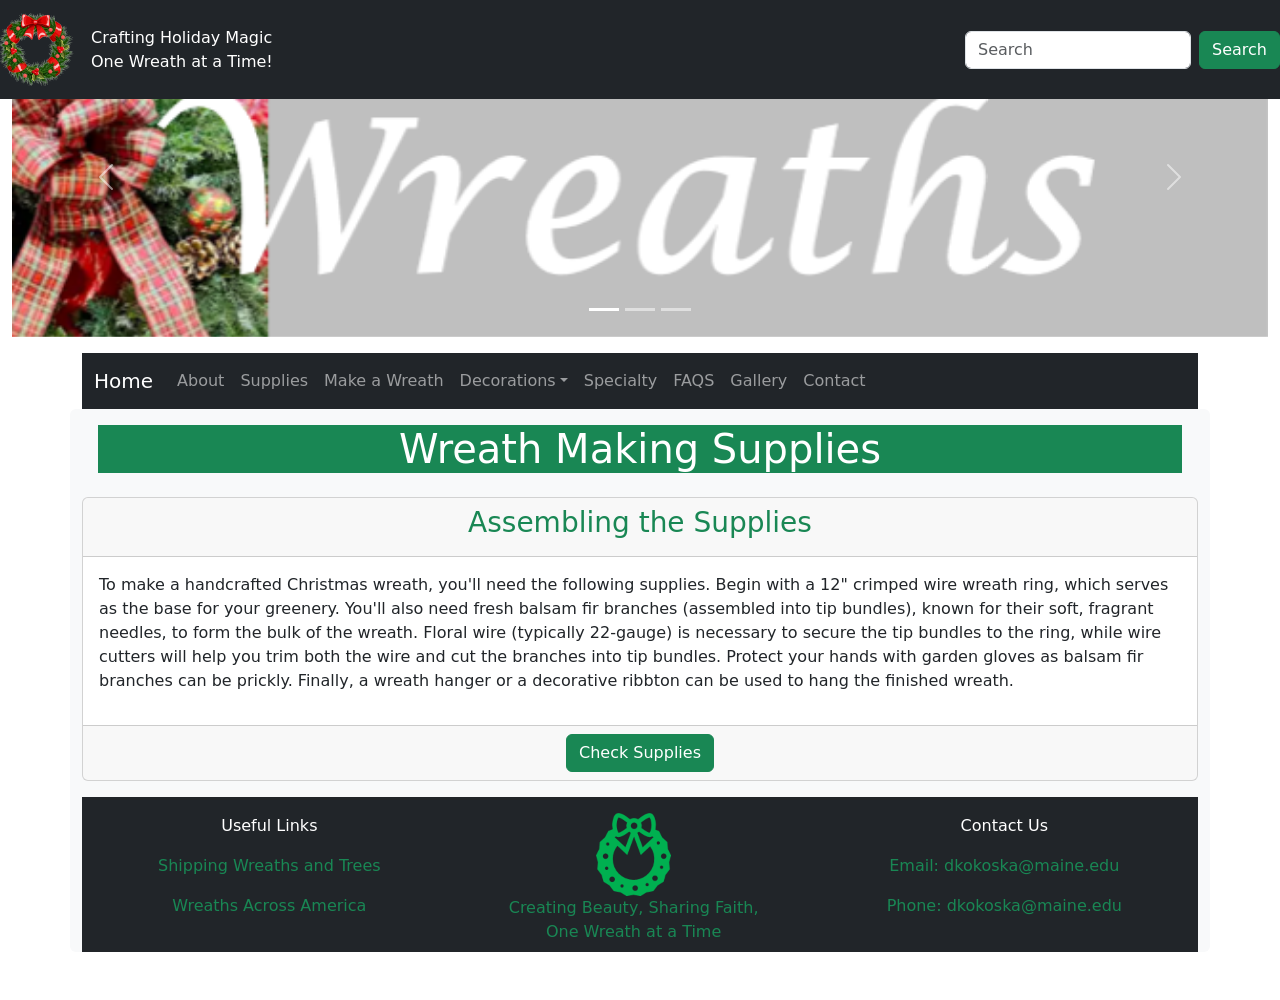
<file: supplies.html>
<!DOCTYPE html>
<html lang="en">
<!-- 
    Student Name: Sample
    File Name: supplies.html
    Date: Summer 2026
-->
<head>
    <meta charset="UTF-8">
    <meta name="viewport" content="width=device-width, initial-scale=1.0">
    <title>Wreathing Supplies</title>
    <link href="https://cdn.jsdelivr.net/npm/bootstrap@5.3.2/dist/css/bootstrap.min.css" rel="stylesheet">
	<link href="css/styles.css" rel="stylesheet">
</head>

<body>
    <div class="container-fluid"> <!-- extends across viewport in all views -->
        <nav class="navbar navbar-expand-sm navbar-dark bg-dark fixed-top"> <!-- fixed top, dark bg, white text -->
            <a class="navbar-brand" href="index.html"><img src="images/logo.png" alt="Wreath Logo"></a>
            <button class="navbar-toggler" type="button" data-bs-toggle="collapse" data-bs-target="#mynavbar">
                <span class="navbar-toggler-icon"></span>
            </button>
            <div class="collapse navbar-collapse" id="mynavbar">
                <ul class="navbar-nav me-auto">
                    <li class="nav-item">
                        <span style="color: #fff">
                            Crafting Holiday Magic<br>
                            One Wreath at a Time!
                        </span>
                    </li>
                </ul>
				
                <!-- search form -->
                <form class="d-flex" action="#">
                    <input class="form-control me-2" type="text" placeholder="Search">
                    <button class="btn btn-success" type="button">Search</button>
                </form>
			</div>
		</nav>
				
				
		<!-- Carousel -->
		<div id="carousel" class="carousel slide mt-3 pt-5 mb-3" data-bs-ride="carousel">

			<!-- Indicators/dots -->
			<div class="carousel-indicators">
				<button type="button" data-bs-target="#carousel" data-bs-slide-to="0" class="active"></button>
				<button type="button" data-bs-target="#carousel" data-bs-slide-to="1"></button>
				<button type="button" data-bs-target="#carousel" data-bs-slide-to="2"></button>
			</div>

			<!-- The slideshow/carousel -->
			<div class="carousel-inner">
				<div class="carousel-item active">
					<img src="images/Carousel_Wreath.png" alt="" class="d-block w-100">
				</div>
				<div class="carousel-item">
					<img src="images/Carousel_Bows.png" alt="" class="d-block w-100">
				</div>
				<div class="carousel-item">
					<img src="images/Carousel_Specialty.png" alt="" class="d-block w-100">
				</div>
			</div>

			<!-- Left and right controls/icons -->
			<button class="carousel-control-prev" type="button" data-bs-target="#carousel" data-bs-slide="prev">
				<span class="carousel-control-prev-icon"></span>
			</button>
			<button class="carousel-control-next" type="button" data-bs-target="#carousel" data-bs-slide="next">
				<span class="carousel-control-next-icon"></span>
			</button>
		</div>
    </div>
	
	<div class="container"> <!-- starts main navbar class -->
		<nav class="navbar navbar-expand-sm bg-dark navbar-dark">
			<div class="container-fluid">
				<a class="navbar-brand" href="index.html">Home</a>
				<button class="navbar-toggler" type="button" data-bs-toggle="collapse" data-bs-target="#collapsibleNavbar">
					<span class="navbar-toggler-icon"></span>
				</button>
				<div class="collapse navbar-collapse" id="collapsibleNavbar">
					<ul class="navbar-nav">
						<li class="nav-item"><a class="nav-link" href="about.html">About</a></li>
						<li class="nav-item"><a class="nav-link" href="supplies.html">Supplies</a></li>
						<li class="nav-item"><a class="nav-link" href="wreath.html">Make a Wreath</a></li>
						<li class="nav-item dropdown">
							<a class="nav-link dropdown-toggle" href="decorations.html" role="button" 	data-bs-toggle="dropdown">Decorations</a>					
							<ul class="dropdown-menu">
								<li><a class="dropdown-item text-success" href="decorations.html">Decorating a Wreath</a></li>
								<li><a class="dropdown-item text-success" href="decorations.html#pinecone">Pinecone Clusters</a></li>
								<li><a class="dropdown-item text-success" href="decorations.html#berry">Berry Bunches</a></li>
								<li><a class="dropdown-item text-success" href="decorations.html#bow">Handcrafted Bows</a></li>
							</ul>
						</li>
						<li class="nav-item">
							<a class="nav-link" href="specialty.html">Specialty</a></li>
						<li class="nav-item">
							<a class="nav-link" href="faqs.html">FAQS</a></li>
						<li class="nav-item">
							<a class="nav-link" href="gallery.html">Gallery</a></li>		
						<li class="nav-item">
							<a class="nav-link" href="contact.html">Contact</a></li>		
					</ul>
				</div>
			</div>
		</nav> 
	</div> <!--ends container class -->

	<!--Dynamic Content Section-->
	<!-- background color of white with rounded corners -->
	<div class="container text-bg-light rounded mb-5">
		<div id="title" class="p-3">
			<h1 class="text-center bg-success text-white">Wreath Making Supplies</h1>
		</div> <!-- ends div for title -->
	<!--start main division for dynamic content -->
	<main>	
		<div class="card">
			<div class="card-header text-center"><h3 class="text-success">Assembling the Supplies</h3></div>
				<div class="card-body">
					<p>To make a handcrafted Christmas wreath, you'll need the following supplies. Begin with a 12" crimped wire wreath ring, which serves as the base for your greenery. You'll also need fresh balsam fir branches (assembled into tip bundles), known for their soft, fragrant needles, to form the bulk of the wreath. Floral wire (typically 22-gauge) is necessary to secure the tip bundles to the ring, while wire cutters will help you trim both the wire and cut the branches into tip bundles. Protect your hands with garden gloves as balsam fir branches can be prickly. Finally, a wreath hanger or a decorative ribbton can be used to hang the finished wreath.</p>
				</div>
			<div class= "card-footer">
				<div class = "d-flex justify-content-center">
					<!-- Button to Open the Modal -->			
					<button type="button" class="btn btn-success" data-bs-toggle="modal" data-bs-target="#myModal">Check Supplies</button>
				</div><!--ends d-flex -->
			</div>	<!--ends card footer -->
		</div><!-- ends card class -->

		<!--starts modal -->
		<div class="modal" id="myModal">
			<div class="modal-dialog">
				<div class="modal-content">				
					<!-- Modal Header -->
					<div class="modal-header text-success">Wreath Making Supplies
						<span type="button" data-bs-dismiss="modal" class="close bg-success text-white" style="font-size:2em; padding: .5em">×</span>
					</div>
					
					<!-- Modal body -->
					<div class="modal-body">
						<div class="container mt-3">
							<table class="table table-bordered table-striped table-responsive">
								<thead>
									<tr>
										<th class = "text-center">Supply</th>
										<th class = "text-center">Description</th>		   
										<th class = "text-center">Image</th>
									</tr>
								</thead>
								<tbody id="myTable">				
									<tr>
										<td class="align-middle">Wreath Ring</td>
										<td class="align-middle">12" crimped wire ring for 22" finished wreath -- other rings in 10" - 36" sizes can be used depending on the desired finished size.</td>
										<td class = "align-middle text-center"><img src = "images/rings.png" alt = "crimped wire ring"></td>
									</tr>
									<tr>
										<td class="align-middle">Greenery</td>
										<td class="align-middle">The wreath is made with balsam fir branches, snipped to 4" to 6" tips and assembled into <em>tip bundles.  Cedar and/or pine branches can be intertwined to add texture and fragrance.</em></td>
										<td class = "align-middle"><img src = "images/supplies_tip.png" alt = "balsam fir tip"></td>
									</tr>
									<tr>
										<td class="align-middle">Wreath Wire</td>
										<td class="align-middle">Typically in a 22-gauge thickness. This wire is both strong enough to hold the branches securely in place and flexible enough to be easily manipulated and wrapped around the frame. The wire is usually green to blend in with the foliage.</td>
										<td class = "align-middle"><img src = "images/supplies_wire.png" alt = "wreath wire"></td>
									</tr>
									<tr>
										<td class="align-middle">Wire Cutters</td>
										<td class="align-middle">Wire cutters provide a clean cut for both the wire and any excess branches that need trimming.</td>
										<td class = "align-middle"><img src = "images/supplies_cutters.png" alt = "wire cutters"></td>
									</tr>
									<tr>
										<td class="align-middle">Garden Gloves</td>
										<td class="align-middle">Garden gloves are an essential tool for crafting balsam fir wreaths, as they protect your hands from the sharp needles and rough branches of the fir.
										</td>
										<td class = "align-middle"><img src = "images/supplies_gloves.png" alt = "garden gloves"></td>
									</tr>
								</tbody>
							</table>
						</div>
					</div> <!-- ends container for modal body -->

					<!-- Modal footer -->
					<div class="modal-footer">
						<button type="button" class="btn btn-success" data-bs-dismiss="modal">Close</button>
					</div>
				</div> <!-- ends modal content -->
			</div> <!-- ends modal dialog -->
		</div> <!-- ends modal -->

		<!-- starts the footer container -->
		<div class="container-fluid bg-dark">
			<footer class="mt-3 mb-3">
				<div class="d-flex align-items-center">
					<div class="p-2 flex-fill">
						<p class = "text-white text-center">Useful Links</p>
						<p class = "text-success text-center"><a href = "https://www.maine.gov/dacf/php/horticulture/wreaths.shtml" target="_blank"><span class="text-success"> Shipping Wreaths and Trees</span></a></p>
						<p class = "text-success text-center"><a href = "https://www.wreathsacrossamerica.org/" target=	"_blank"><span class="text-success"> Wreaths Across America</span></a></p>
					</div>
					<div class="p-2 mt-2 flex-fill text-center text-success"><img src= "images/wreath_icon.png"><br>Creating Beauty, Sharing Faith, <br>One Wreath at a Time</div>
					<div class="p-2  flex-fill">
						<p class = "text-center text-white">Contact Us</p>
						<p class = " text-center text-success">Email: dkokoska@maine.edu</p>
						<p class = " text-center text-success">Phone: dkokoska@maine.edu</p>
					</div>
				</div>
			</footer>
		</div><!-- ends the footer container -->
	</div> <!--end main div for dynamic content -->	
	</main>
	
    <!-- Bootstrap 5 js bundle -->
    <script src="https://cdn.jsdelivr.net/npm/bootstrap@5.3.2/dist/js/bootstrap.bundle.min.js"></script>
	
</body>
</html>
</file>
<file: css/styles.css>
/* Styles for the Wreath Sample Website */

/* Styles for the footer */
footer a {
	text-decoration: none;
}
</file>
